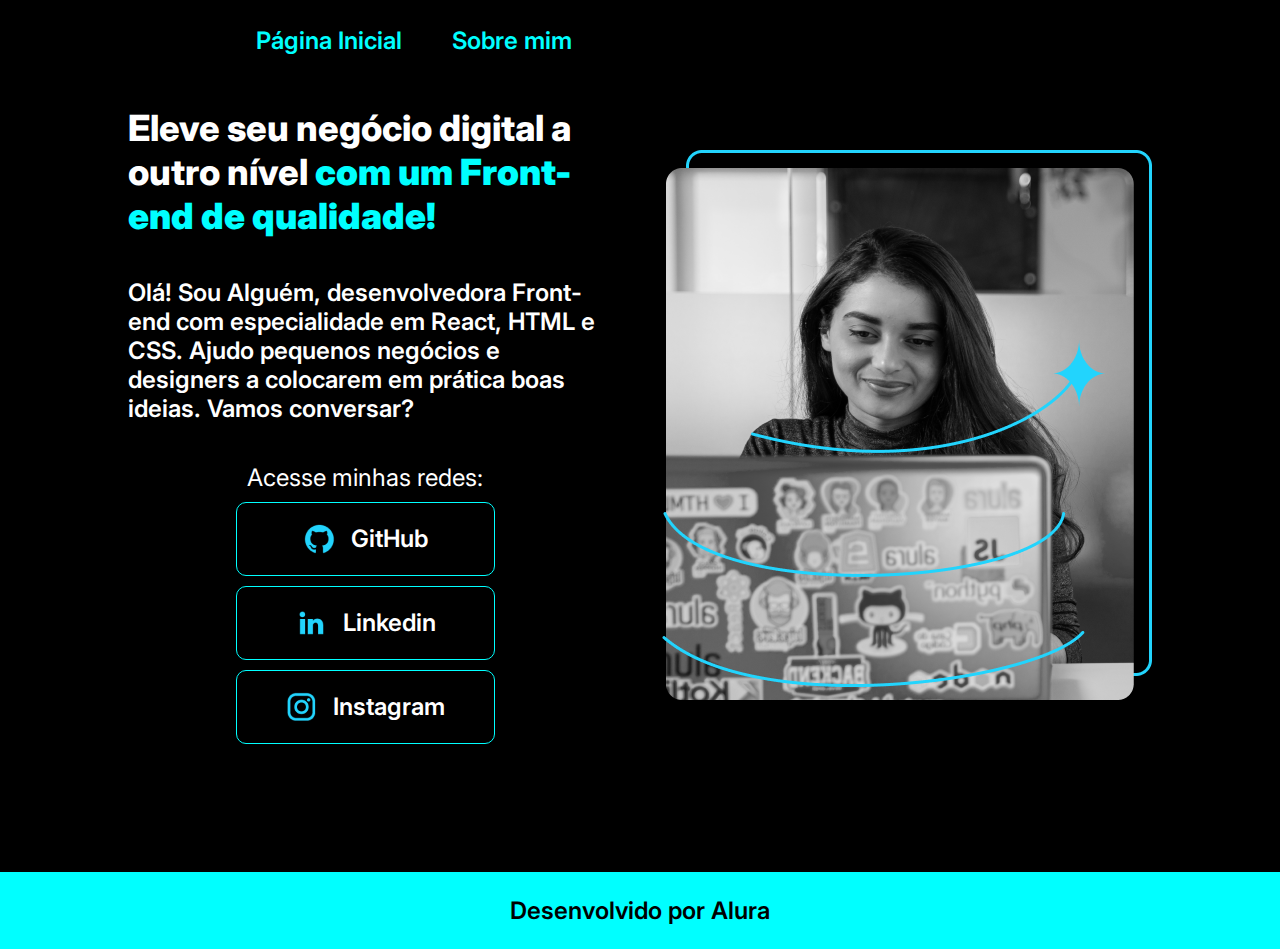
<file: index.html>
<!DOCTYPE html>
<html lang="pt-br">
  <head>
    <meta charset="UTF-8" />
    <meta name="viewport" content="width=device-width, initial-scale=1.0" />
    <link rel="stylesheet" href="style.css" />
    <title>Portfolio</title>
  </head>
  <body>
    <header class="cabecalho">
      <nav class="cabecalho_menu">
        <a href="/index.html" class="cabecalho_link">Página Inicial</a>
        <a href="/about.html" class="cabecalho_link">Sobre mim</a>
      </nav>
    </header>
    <main class="apresentacao">
      <section class="apresentacao_conteudo">
        <h1 class="apresentacao_conteudo_titulo">
          Eleve seu negócio digital a outro nível
          <strong class="titulo-destaque"
            >com um Front-end de qualidade!</strong
          >
        </h1>
        <p class="apresentacao_conteudo_texto">
          Olá! Sou Alguém, desenvolvedora Front-end com especialidade em React,
          HTML e CSS. Ajudo pequenos negócios e designers a colocarem em prática
          boas ideias. Vamos conversar?
        </p>
        <div class="apresentacao-btn">
          <h2 class="titulo-btn">Acesse minhas redes:</h2>
          <a class="estilo-btn" href="https://docs.emmet.io/">
            <img src="/icons/github.png" alt="icone do GitHub" />
            GitHub
          </a>
          <a class="estilo-btn" href="https://docs.emmet.io/">
            <img src="/icons/linkedin.png" alt="icone do Linkedin" />
            Linkedin
          </a>
          <a class="estilo-btn" href="https://docs.emmet.io/">
            <img src="/icons/instagram.png" alt="icone do instagram" />
            Instagram
          </a>
        </div>
      </section>
      <img
        class="apresentacao_imagem"
        src="/Imagem.png"
        alt="Imagem mulher usando notebook"
      />
    </main>
    <footer class="rodape">
      <p>Desenvolvido por Alura</p>
    </footer>
  </body>
</html>
</file>
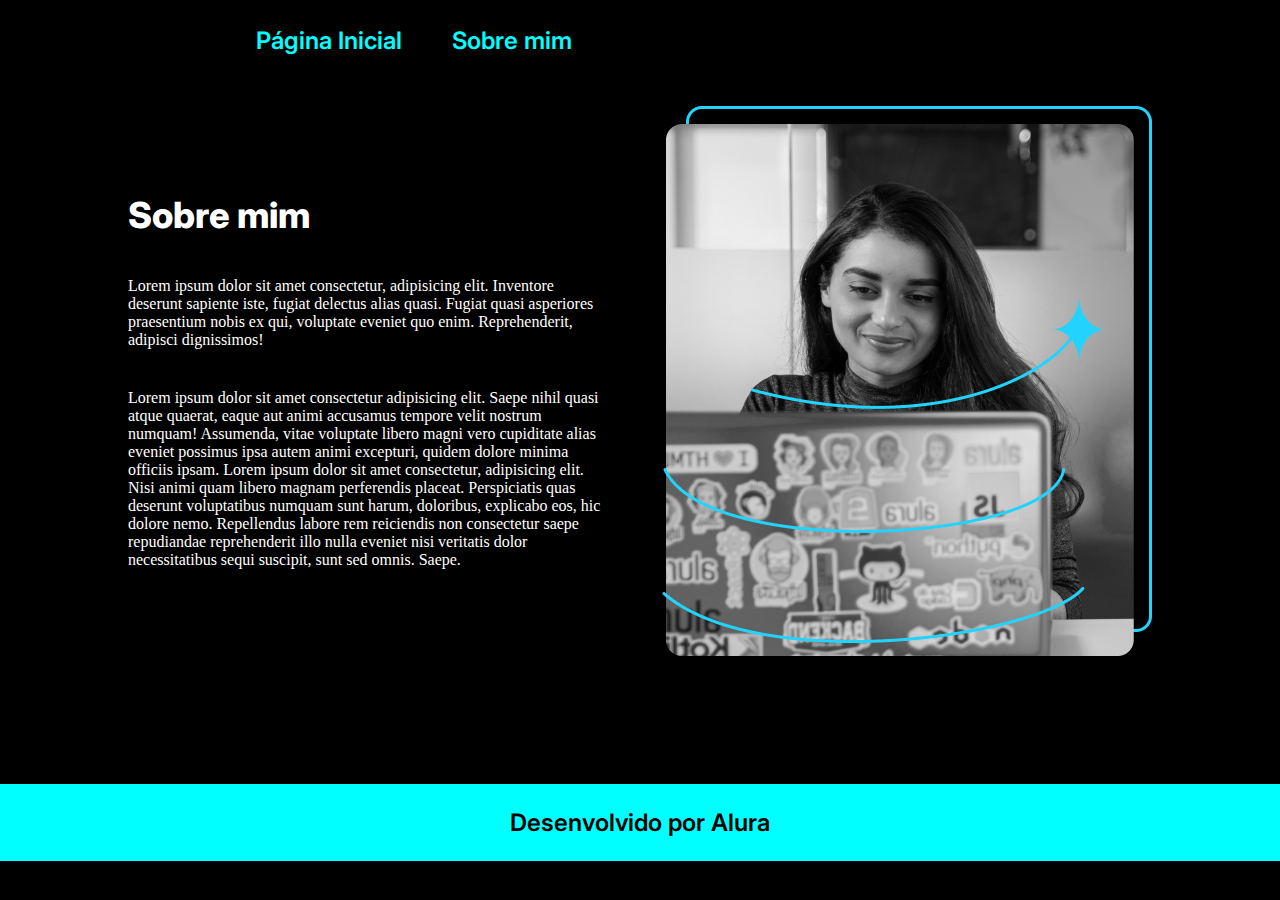
<file: about.html>
<!DOCTYPE html>
<html lang="pt-br">
  <head>
    <meta charset="UTF-8" />
    <meta name="viewport" content="width=device-width, initial-scale=1.0" />
    <title>Sobre mim</title>
    <link rel="stylesheet" href="style.css" />
  </head>
  <body>
    <header class="cabecalho">
      <nav class="cabecalho_menu">
        <a href="/index.html" class="cabecalho_link">Página Inicial</a>
        <a href="/about.html" class="cabecalho_link">Sobre mim</a>
      </nav>
    </header>
    <main class="apresentacao">
      <section class="apresentacao_conteudo">
        <h1 class="apresentacao_conteudo_titulo">Sobre mim</h1>
        <p>
          Lorem ipsum dolor sit amet consectetur, adipisicing elit. Inventore
          deserunt sapiente iste, fugiat delectus alias quasi. Fugiat quasi
          asperiores praesentium nobis ex qui, voluptate eveniet quo enim.
          Reprehenderit, adipisci dignissimos!
        </p>
        <p>
          Lorem ipsum dolor sit amet consectetur adipisicing elit. Saepe nihil
          quasi atque quaerat, eaque aut animi accusamus tempore velit nostrum
          numquam! Assumenda, vitae voluptate libero magni vero cupiditate alias
          eveniet possimus ipsa autem animi excepturi, quidem dolore minima
          officiis ipsam. Lorem ipsum dolor sit amet consectetur, adipisicing
          elit. Nisi animi quam libero magnam perferendis placeat. Perspiciatis
          quas deserunt voluptatibus numquam sunt harum, doloribus, explicabo
          eos, hic dolore nemo. Repellendus labore rem reiciendis non
          consectetur saepe repudiandae reprehenderit illo nulla eveniet nisi
          veritatis dolor necessitatibus sequi suscipit, sunt sed omnis. Saepe.
        </p>
      </section>
      <img src="/Imagem.png" alt="Imagem mulher usando notebook" />
    </main>
    <footer class="rodape">
      <p>Desenvolvido por Alura</p>
    </footer>
  </body>
</html>
</file>
<file: style.css>
@import url("https://fonts.googleapis.com/css2?family=Inter:wght@400;500;600;700&display=swap");

* {
  margin: 0;
  padding: 0;
}

body {
  background-color: black;
  color: white;
}

.titulo-destaque {
  color: aqua;
}

.apresentacao {
  padding: 4% 10% 10% 10%;
  display: flex;
  align-items: center;
  justify-content: center;
  gap: 60px;
}

.apresentacao_conteudo {
  display: flex;
  width: 50%;
  flex-direction: column;
  gap: 40px;
}

.apresentacao_conteudo_titulo {
  font-size: 2.25rem;
  font-family: "Inter", sans-serif;
  font-weight: 800;
}

.apresentacao_conteudo_texto {
  font-size: 1.5rem;
  font-family: "Inter", sans-serif;
  font-weight: 600;
}

.apresentacao-btn {
  display: flex;
  flex-direction: column;
  justify-content: space-between;
  align-items: center;
}

.estilo-btn {
  display: flex;
  align-items: center;
  justify-content: center;
  gap: 15px;
  border: 1px solid aqua;
  width: 50%;
  color: white;
  font-family: "Inter", sans-serif;
  font-size: 1.5rem;
  font-weight: 600;
  text-align: center;
  text-decoration: none;
  border-radius: 10px;
  padding: 20px 10px;
  margin-top: 10px;
}

.estilo-btn:hover {
  transform: scale(1.05);
  background-color: rgba(49, 49, 49, 0.5);
  box-shadow: 3px 3px 6px rgba(0, 0, 0, 0.6);
}

.titulo-btn {
  font-family: "Inter", sans-serif;
  font-weight: 400;
  font-size: 1.5rem;
}

.rodape {
  color: black;
  background-color: aqua;
  padding: 24px;
  text-align: center;
  font-family: "Inter", sans-serif;
  font-size: 1.5rem;
  font-weight: 600;
}

.cabecalho_menu {
  display: flex;
  gap: 50px;
  padding: 2% 0% 0% 20%;
}

.cabecalho_link {
  text-decoration: none;
  color: aqua;
  font-family: "Inter", sans-serif;
  font-weight: 600;
  font-size: 1.5rem;
}

.apresentacao_imagem {
  width: 50%;
}

@media (max-width: 1200px) {
  .apresentacao {
    flex-direction: column-reverse;
    padding: 5%;
  }

  .apresentacao_conteudo {
    width: auto;
  }

  .cabecalho_menu {
    padding: 10%;
    justify-content: center;
  }
}
</file>
